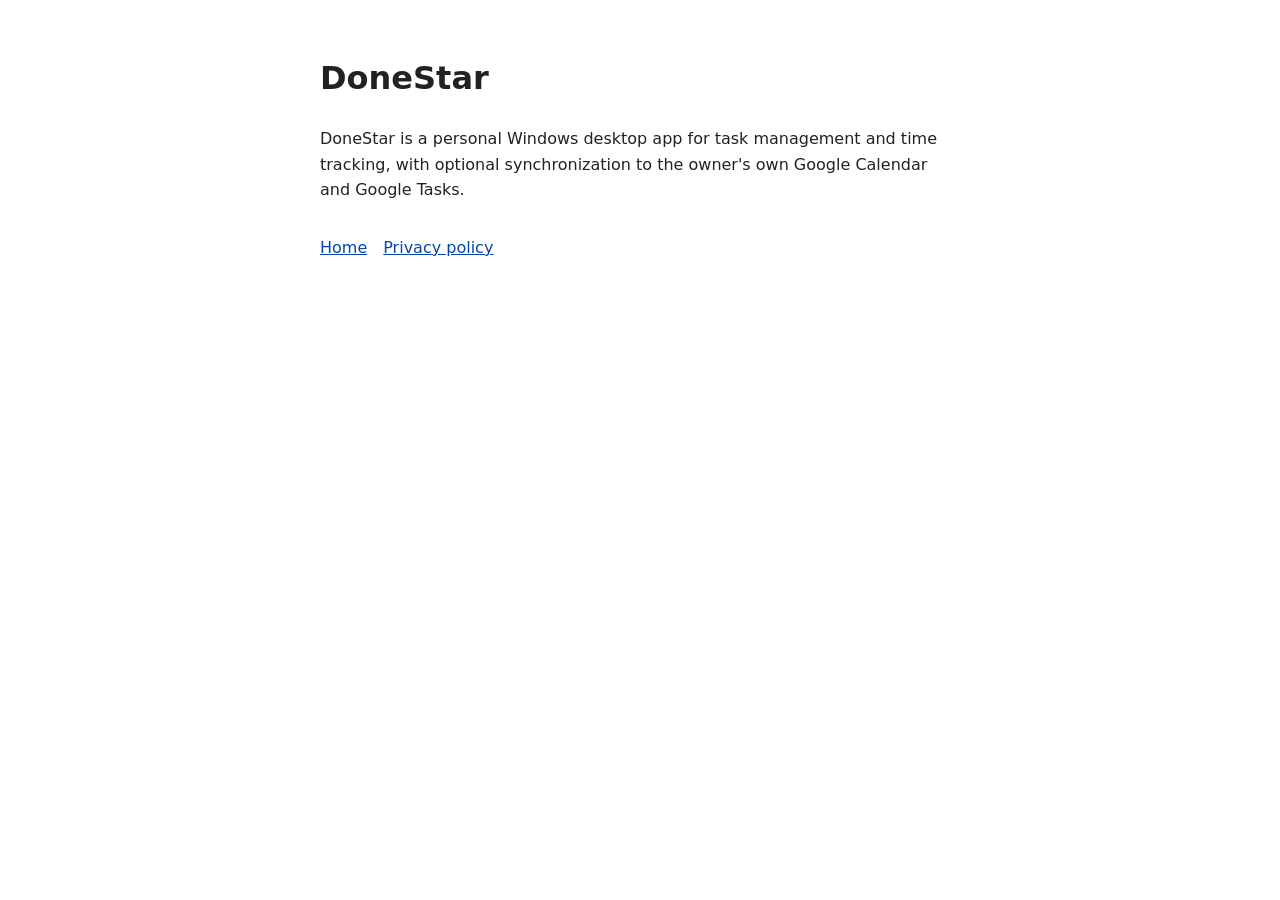
<file: index.html>
<!doctype html>
<html lang="en">
  <head>
    <meta charset="utf-8">
    <meta name="viewport" content="width=device-width, initial-scale=1">
    <title>DoneStar</title>
    <link rel="stylesheet" href="style.css">
  </head>
  <body>
    <main>
      <h1>DoneStar</h1>
      <p>DoneStar is a personal Windows desktop app for task management and time tracking, with optional synchronization to the owner's own Google Calendar and Google Tasks.</p>
      <nav aria-label="Site navigation">
        <a href="index.html">Home</a>
        <a href="privacy.html">Privacy policy</a>
      </nav>
    </main>
  </body>
</html>
</file>
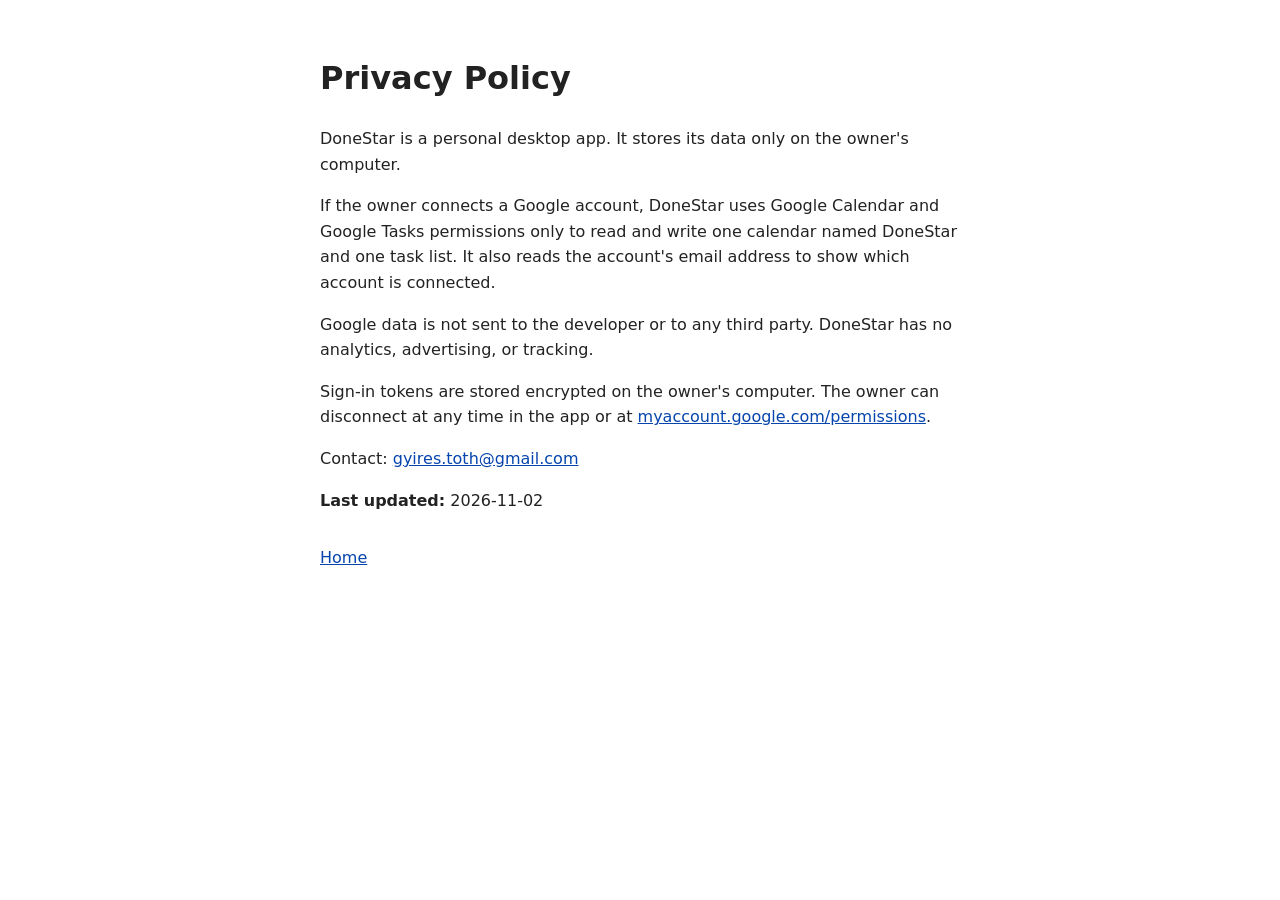
<file: privacy.html>
<!doctype html>
<html lang="en">
  <head>
    <meta charset="utf-8">
    <meta name="viewport" content="width=device-width, initial-scale=1">
    <title>Privacy Policy — DoneStar</title>
    <link rel="stylesheet" href="style.css">
  </head>
  <body>
    <main>
      <h1>Privacy Policy</h1>
      <p>DoneStar is a personal desktop app. It stores its data only on the owner's computer.</p>
      <p>If the owner connects a Google account, DoneStar uses Google Calendar and Google Tasks permissions only to read and write one calendar named DoneStar and one task list. It also reads the account's email address to show which account is connected.</p>
      <p>Google data is not sent to the developer or to any third party. DoneStar has no analytics, advertising, or tracking.</p>
      <p>Sign-in tokens are stored encrypted on the owner's computer. The owner can disconnect at any time in the app or at <a href="https://myaccount.google.com/permissions">myaccount.google.com/permissions</a>.</p>
      <p>Contact: <a href="mailto:gyires.toth@gmail.com">gyires.toth@gmail.com</a></p>
      <p><strong>Last updated:</strong> 2026-11-02</p>
      <nav aria-label="Site navigation">
        <a href="index.html">Home</a>
      </nav>
    </main>
  </body>
</html>
</file>
<file: style.css>
:root {
  color-scheme: light dark;
  font-family: system-ui, sans-serif;
}

body {
  max-width: 40em;
  margin: 0 auto;
  padding: 2rem 1rem;
  background: #fff;
  color: #222;
  line-height: 1.6;
}

a {
  color: #0645ad;
}

nav {
  display: flex;
  gap: 1rem;
  margin-top: 2rem;
}

@media (prefers-color-scheme: dark) {
  body {
    background: #161616;
    color: #eee;
  }

  a {
    color: #8ab4f8;
  }
}
</file>
